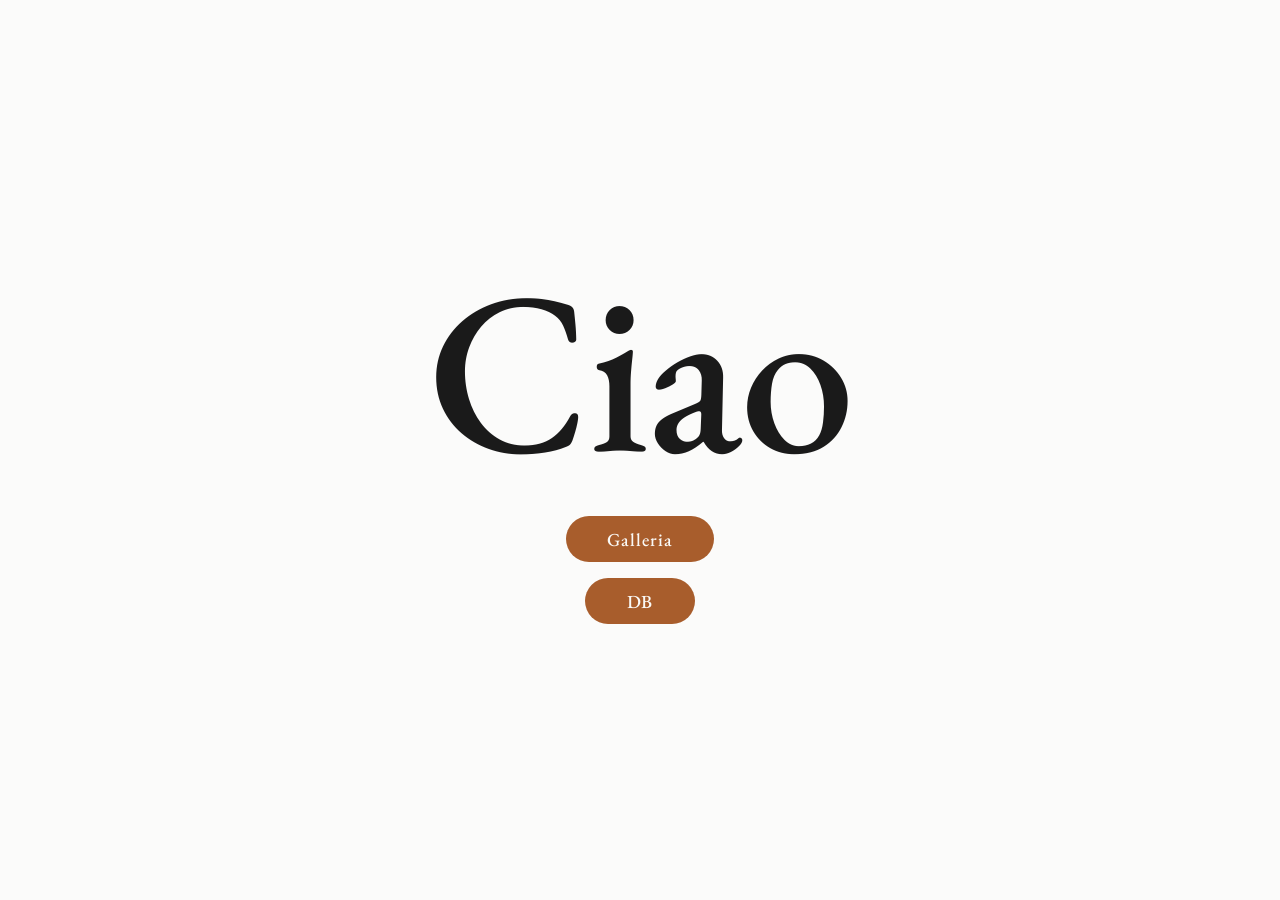
<file: index.html>
<!DOCTYPE html>
<html lang="it">
  <head>
    <meta charset="UTF-8">
    <meta name="viewport" content="width=device-width, initial-scale=1.0">
    <title>Ciao</title>
    <link rel="preconnect" href="https://fonts.googleapis.com">
    <link rel="preconnect" href="https://fonts.gstatic.com" crossorigin>
    <link href="https://fonts.googleapis.com/css2?family=EB+Garamond:ital,wght@0,400;0,500;0,600;1,400&display=swap" rel="stylesheet">
    <link rel="stylesheet" href="style.css">
  </head>
  <body>
    <main>
      <div class="content">
        <h1 class="ciao">Ciao</h1>
        <div class="actions">
          <a href="galleria.html" class="btn-galleria">Galleria</a>
          <a href="db.html" class="btn-galleria btn-db">DB</a>
        </div>
      </div>
    </main>
    <script>
      const ciao = document.querySelector('.ciao');
      ciao.addEventListener('mouseenter', () => {
        if (!ciao.classList.contains('animating')) {
          ciao.classList.add('animating');
        }
      });
      ciao.addEventListener('animationend', () => {
        ciao.classList.remove('animating');
      });
    </script>
  </body>
</html>
</file>
<file: style.css>
* {
  margin: 0;
  padding: 0;
  box-sizing: border-box;
}

html, body {
  width: 100%;
  height: 100%;
  background-color: #fbfbfa;
  color: #1a1a1a;
  font-family: 'EB Garamond', Garamond, Georgia, serif;
  user-select: none;
  -webkit-font-smoothing: antialiased;
}

/* Home Page */
body:not(.page-galleria) {
  overflow: hidden;
}

main {
  width: 100vw;
  height: 100vh;
  display: flex;
  align-items: center;
  justify-content: center;
}

.content {
  display: flex;
  flex-direction: column;
  align-items: center;
  justify-content: center;
}

/* Stato iniziale a riposo: NESSUN effetto, colore solido puro */
.ciao {
  font-size: clamp(5rem, 18vw, 15rem);
  font-weight: 500;
  letter-spacing: -0.01em;
  line-height: 0.82;
  cursor: default;
  display: inline-block;
  color: #1a1a1a;
}

/* Attivato all'entrata del mouse e bloccato fino al termine completo */
.ciao.animating {
  background-image: 
    linear-gradient(
      115deg,
      transparent 0%,
      transparent 30%,
      rgba(255, 255, 255, 0.45) 42%,
      #ffffff 50%,
      rgba(255, 255, 255, 0.45) 58%,
      transparent 70%,
      transparent 100%
    ),
    linear-gradient(#1a1a1a, #1a1a1a);
  background-size: 60% 100%, 100% 100%;
  background-repeat: no-repeat, no-repeat;
  -webkit-background-clip: text;
  background-clip: text;
  -webkit-text-fill-color: transparent;
  animation: lamaDiLuce 0.75s linear forwards;
}

@keyframes lamaDiLuce {
  0% {
    background-position: -95% 0, 0 0;
    filter: drop-shadow(0 0 0px transparent);
  }
  50% {
    filter: drop-shadow(0 0 16px rgba(255, 255, 255, 0.95)) drop-shadow(0 0 28px rgba(255, 255, 255, 0.5));
  }
  100% {
    background-position: 210% 0, 0 0;
    filter: drop-shadow(0 0 0px transparent);
  }
}

/* ==========================================================================
   Pulsante Flat Oro Scuro Ramato / Ruggine (Home)
   ========================================================================== */
.actions {
  display: flex;
  flex-direction: column;
  align-items: center;
  gap: 1rem;
  margin-top: 3.2rem;
}

.actions .btn-galleria {
  margin-top: 0;
}

.btn-galleria {
  display: inline-flex;
  align-items: center;
  justify-content: center;
  margin-top: 3.2rem;
  padding: 0.7rem 2.6rem;
  font-family: 'EB Garamond', Garamond, Georgia, serif;
  font-size: 1.15rem;
  font-weight: 500;
  letter-spacing: 0.05em;
  text-decoration: none;
  cursor: pointer;
  border-radius: 9999px;
  border: none;
  outline: none;
  box-shadow: none;
  transform: none;

  /* Colore flat oro scuro tendente al ramato/ruggine puro, senza texture */
  background-color: #a85d2c;
  color: #faf9f6;

  /* Transizione pura di colore verso il neutro */
  transition: background-color 0.35s ease, color 0.35s ease;
}

/* Hover: solo cambio colore verso il neutro (flat, nessun movimento, nessun rilievo) */
.btn-galleria:hover {
  background-color: #e5e0d6;
  color: #1a1a1a;
  transform: none;
  box-shadow: none;
}

.btn-galleria:active {
  background-color: #d8d3c8;
  color: #1a1a1a;
  transform: none;
  box-shadow: none;
}

/* ==========================================================================
   Stili Pagina Database (Supabase)
   ========================================================================== */
.page-db main.db-container {
  width: 100%;
  max-width: 960px;
  height: auto;
  min-height: calc(100vh - 85px);
  margin: 0 auto;
  /* Posizionato più in alto come richiesto (padding ridotto a 2.2rem) */
  padding: 2.2rem 2rem 5rem 2rem;
  display: flex;
  flex-direction: column;
  align-items: stretch;
  /* Fissa la posizione iniziale in alto: impedisce salti verticali dei blocchi */
  justify-content: flex-start;
  gap: 1.8rem;
}

.db-card {
  background-color: #ffffff;
  border: 1px solid rgba(0, 0, 0, 0.08);
  border-radius: 6px;
  padding: 1.8rem 2.2rem;
  box-shadow: 0 4px 24px rgba(0, 0, 0, 0.025);
}

.db-auth-row {
  display: flex;
  align-items: center;
  justify-content: space-between;
  gap: 1.5rem;
}

@media (max-width: 640px) {
  .db-auth-row {
    flex-direction: column;
    align-items: flex-start;
  }
}

.db-section-title {
  font-size: 1.35rem;
  font-weight: 500;
  letter-spacing: -0.01em;
  color: #1a1a1a;
  margin-bottom: 0.35rem;
}

.db-status-text {
  font-size: 1.05rem;
  color: #666;
  font-style: italic;
}

.db-btn {
  margin-top: 0;
  padding: 0.55rem 1.8rem;
  font-size: 1.05rem;
}

.db-data-header {
  display: flex;
  align-items: center;
  justify-content: space-between;
  margin-bottom: 1.2rem;
}

.db-btn-refresh {
  margin-top: 0;
  padding: 0.4rem 1.4rem;
  font-size: 0.95rem;
  background-color: #e5e0d6;
  color: #1a1a1a;
}

.db-btn-refresh:hover {
  background-color: #d8d3c8;
}

/* Transizione morbida di blur durante il caricamento (senza flash) */
.db-data-container {
  position: relative;
  min-height: 120px;
  border-radius: 6px;
}

.db-table-wrapper {
  transition: filter 0.28s cubic-bezier(0.16, 1, 0.3, 1), opacity 0.28s cubic-bezier(0.16, 1, 0.3, 1);
  will-change: filter, opacity;
}

.db-table-wrapper.is-loading {
  filter: blur(4px);
  opacity: 0.5;
  pointer-events: none;
}

/* Tabella editoriale in stile Garamond con testata nella palette ramato chiaro */
.db-table-responsive {
  width: 100%;
  overflow-x: auto;
  border: 1px solid rgba(168, 93, 44, 0.14);
  border-radius: 6px;
  background-color: #ffffff;
}

.db-table {
  width: 100%;
  border-collapse: collapse;
  text-align: left;
  font-family: 'EB Garamond', Garamond, Georgia, serif;
  font-size: 1.05rem;
}

.db-table thead {
  /* Tonalità chiara e luminosa della stessa palette del ramato/ruggine (#a85d2c) */
  background-color: #f7ede5;
  border-bottom: 1px solid rgba(168, 93, 44, 0.18);
}

.db-table th {
  padding: 0.85rem 1.4rem;
  font-size: 0.88rem;
  font-weight: 600;
  letter-spacing: 0.06em;
  text-transform: uppercase;
  color: #733c1d;
  white-space: nowrap;
}

.db-table td {
  padding: 0.95rem 1.4rem;
  color: #1a1a1a;
  border-bottom: 1px solid rgba(168, 93, 44, 0.06);
  line-height: 1.4;
  font-variant-numeric: tabular-nums;
}

.db-table tbody tr:last-child td {
  border-bottom: none;
}

.db-table tbody tr {
  transition: background-color 0.18s ease;
}

.db-table tbody tr:hover {
  background-color: #fbf6f2;
}

.cell-null {
  color: #aaa;
  font-style: italic;
}

.cell-json {
  font-family: 'Courier New', Courier, monospace;
  font-size: 0.85rem;
  background-color: #f3f2ef;
  padding: 0.15rem 0.45rem;
  border-radius: 3px;
  color: #444;
}

/* Stati vuoti o di errore */
.db-empty-state, .db-error-state {
  padding: 2.8rem 2rem;
  text-align: center;
  background-color: #faf9f7;
  border: 1px dashed rgba(0, 0, 0, 0.12);
  border-radius: 6px;
}

.db-empty-title, .db-error-title {
  font-size: 1.35rem;
  font-weight: 500;
  color: #1a1a1a;
  margin-bottom: 0.4rem;
}

.db-empty-desc, .db-error-desc {
  font-size: 1rem;
  color: #666;
  font-style: italic;
  max-width: 540px;
  margin: 0 auto;
  line-height: 1.5;
}

.db-error-code {
  margin-top: 1rem;
  text-align: left;
  background-color: #f1efea;
  padding: 1rem;
  border-radius: 4px;
  font-size: 0.85rem;
  font-family: monospace;
  color: #a33;
  overflow-x: auto;
}

/* ==========================================================================
   Stili Pagina Galleria (Versione originale ripristinata)
   ========================================================================== */
.page-galleria {
  overflow-y: auto;
  overflow-x: hidden;
  min-height: 100vh;
}

.galleria-header {
  position: sticky;
  top: 0;
  z-index: 40;
  display: flex;
  align-items: center;
  justify-content: space-between;
  padding: 1.8rem 3rem;
  background-color: rgba(251, 251, 250, 0.92);
  backdrop-filter: blur(12px);
  border-bottom: 1px solid rgba(0, 0, 0, 0.06);
}

/* Ripristino link testuale pulito a sinistra */
.nav-back {
  display: inline-flex;
  align-items: center;
  text-decoration: none;
  color: #1a1a1a;
  font-size: 1.15rem;
  font-weight: 500;
  letter-spacing: 0.03em;
  transition: opacity 0.25s ease;
}

.nav-back:hover {
  opacity: 0.5;
}

.galleria-title {
  font-size: 1.75rem;
  font-weight: 500;
  letter-spacing: -0.01em;
}

/* Testo a destra in alto ripristinato */
.galleria-subtitle {
  font-size: 0.95rem;
  color: #666;
  font-style: italic;
}

.galleria-container {
  width: 100%;
  max-width: 1240px;
  height: auto;
  margin: 0 auto;
  padding: 3.5rem 2rem 5rem 2rem;
  display: flex;
  flex-direction: column;
}

.gallery-grid {
  display: grid;
  grid-template-columns: repeat(2, 1fr);
  gap: 3.5rem 3rem;
  width: 100%;
}

@media (max-width: 768px) {
  .gallery-grid {
    grid-template-columns: 1fr;
    gap: 2.5rem;
  }
  .galleria-header {
    padding: 1.2rem 1.5rem;
  }
  .galleria-subtitle {
    display: none;
  }
}

.gallery-item {
  display: flex;
  flex-direction: column;
  cursor: pointer;
  transition: transform 0.4s cubic-bezier(0.16, 1, 0.3, 1);
}

.gallery-item:hover {
  transform: translateY(-4px);
}

.image-wrapper {
  position: relative;
  width: 100%;
  aspect-ratio: 4 / 3;
  overflow: hidden;
  background-color: #eee;
  border-radius: 4px;
  box-shadow: 0 4px 20px rgba(0, 0, 0, 0.04);
}

.image-wrapper img {
  width: 100%;
  height: 100%;
  object-fit: cover;
  transition: transform 0.6s cubic-bezier(0.16, 1, 0.3, 1), filter 0.4s ease;
}

.gallery-item:hover .image-wrapper img {
  transform: scale(1.03);
}

.item-meta {
  margin-top: 1.1rem;
  display: flex;
  align-items: flex-start;
  gap: 1.2rem;
}

.item-number {
  font-size: 0.95rem;
  color: #888;
  font-variant-numeric: tabular-nums;
  padding-top: 0.15rem;
}

.item-text {
  display: flex;
  flex-direction: column;
  gap: 0.2rem;
}

.item-title {
  font-size: 1.35rem;
  font-weight: 500;
  color: #1a1a1a;
  letter-spacing: -0.01em;
}

.item-desc {
  font-size: 0.95rem;
  color: #666;
  font-style: italic;
  line-height: 1.4;
}


/* Modal Lightbox */
.lightbox {
  position: fixed;
  inset: 0;
  z-index: 100;
  background-color: rgba(251, 251, 250, 0.96);
  backdrop-filter: blur(16px);
  display: flex;
  align-items: center;
  justify-content: center;
  opacity: 0;
  pointer-events: none;
  transition: opacity 0.35s ease;
  padding: 2rem;
}

.lightbox.active {
  opacity: 1;
  pointer-events: auto;
}

.lightbox-content {
  position: relative;
  max-width: 900px;
  width: 100%;
  display: flex;
  flex-direction: column;
  align-items: center;
}

.lightbox-close {
  position: absolute;
  top: -3.5rem;
  right: 0;
  background: none;
  border: none;
  font-size: 2.2rem;
  line-height: 1;
  color: #1a1a1a;
  cursor: pointer;
  padding: 0.5rem;
  transition: transform 0.2s ease, opacity 0.2s ease;
}

.lightbox-close:hover {
  opacity: 0.6;
  transform: scale(1.1);
}

#lightbox-img {
  width: 100%;
  max-height: 72vh;
  object-fit: contain;
  border-radius: 4px;
  box-shadow: 0 12px 40px rgba(0, 0, 0, 0.09);
}

.lightbox-caption {
  margin-top: 1.4rem;
  text-align: center;
}

#lightbox-title {
  font-size: 1.45rem;
  font-weight: 500;
  color: #1a1a1a;
}

#lightbox-desc {
  margin-top: 0.3rem;
  font-size: 1.05rem;
  color: #666;
  font-style: italic;
}
</file>
